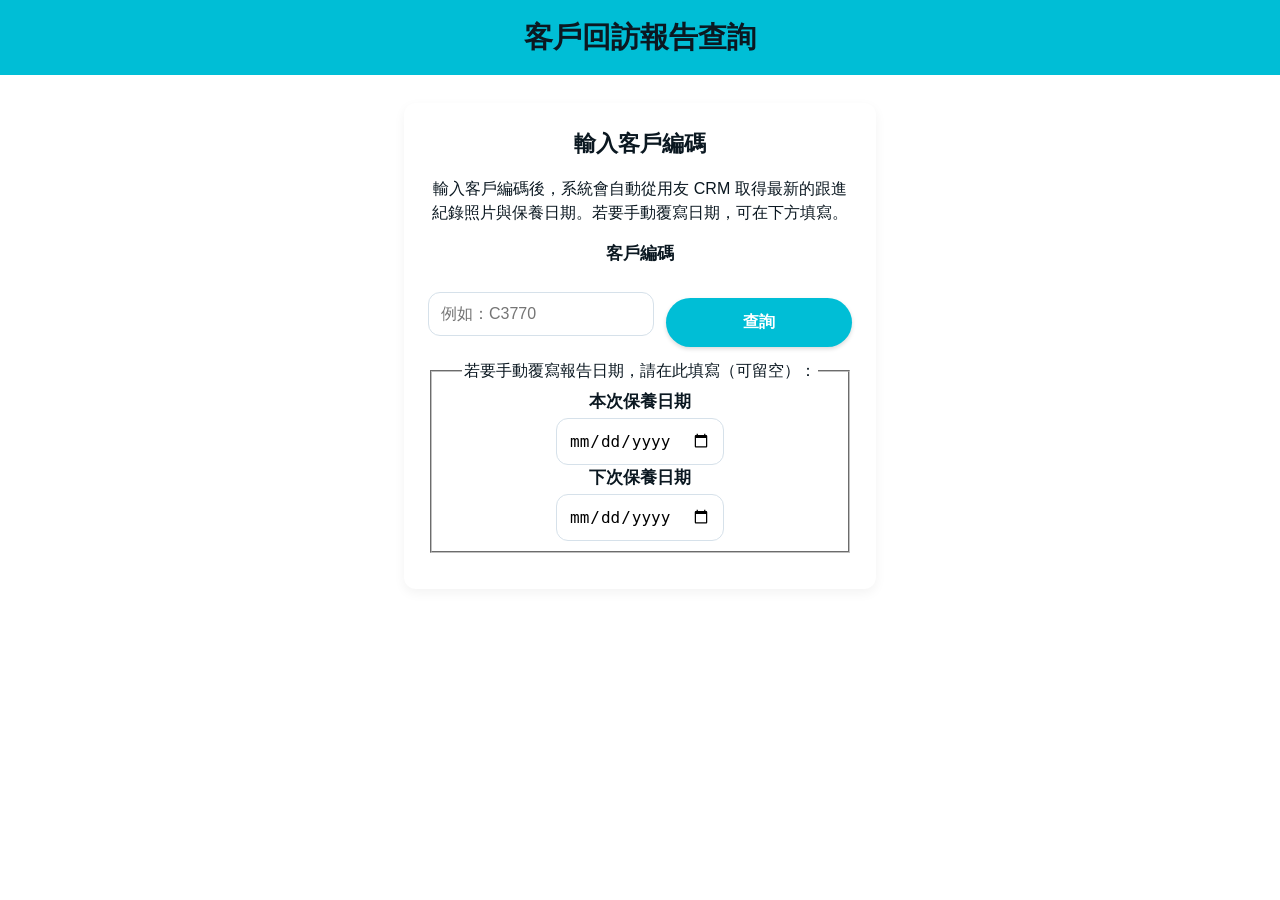
<file: index.html>
<!DOCTYPE html>
<html lang="zh-Hant">
<head>
  <meta charset="UTF-8">
  <meta name="viewport" content="width=device-width, initial-scale=1.0">
  <title>客戶回訪報告查詢</title>
  <link rel="stylesheet" href="style.css">
</head>
<body>
  <header class="header">
    <h1>客戶回訪報告查詢</h1>
  </header>
  <main class="container">
    <section class="card">
      <h2 class="section-title">輸入客戶編碼</h2>
      <p>輸入客戶編碼後，系統會自動從用友 CRM 取得最新的跟進紀錄照片與保養日期。若要手動覆寫日期，可在下方填寫。</p>
      <form id="lookupForm" class="form-grid">
        <label class="field-label" for="customerCode">客戶編碼</label>
        <div class="field-inline">
          <input id="customerCode" name="customerCode" class="text-input" placeholder="例如：C3770" required />
          <button type="submit" class="primary-btn">查詢</button>
        </div>
        <fieldset class="manual-dates">
          <legend>若要手動覆寫報告日期，請在此填寫（可留空）：</legend>
          <label class="field-label" for="manualServiceDate">本次保養日期</label>
          <input id="manualServiceDate" name="serviceDate" type="date" class="text-input" />
          <label class="field-label" for="manualNextDate">下次保養日期</label>
          <input id="manualNextDate" name="nextServiceDate" type="date" class="text-input" />
        </fieldset>
      </form>
      <div id="lookupStatus" class="status-text"></div>
    </section>

    <section id="resultsSection" class="card" hidden>
      <div class="section-header">
        <h2 class="section-title">最新跟進紀錄</h2>
        <button id="reportBtn" class="primary-btn">生成報告頁</button>
      </div>
      <div id="recordsContainer" class="records"></div>
    </section>
  </main>

  <script>
    const form = document.getElementById('lookupForm');
    const statusEl = document.getElementById('lookupStatus');
    const customerCodeInput = document.getElementById('customerCode');
    const manualServiceInput = document.getElementById('manualServiceDate');
    const manualNextInput = document.getElementById('manualNextDate');
    const resultsSection = document.getElementById('resultsSection');
    const recordsContainer = document.getElementById('recordsContainer');
    const reportBtn = document.getElementById('reportBtn');

    let latestResponse = null;

    form.addEventListener('submit', async (event) => {
      event.preventDefault();
      const code = customerCodeInput.value.trim();
      if (!code) {
        statusEl.textContent = '請輸入客戶編碼。';
        return;
      }

      statusEl.textContent = '查詢中，請稍候…';
      resultsSection.hidden = true;
      recordsContainer.innerHTML = '';

      try {
        const response = await fetch(`/api/customers/${encodeURIComponent(code)}/followups`);
        if (!response.ok) {
          throw new Error(`查詢失敗 (${response.status})`);
        }
        const data = await response.json();
        if (!Array.isArray(data.records) || data.records.length === 0) {
          statusEl.textContent = '查無跟進紀錄。請確認客戶編碼或稍後再試。';
          latestResponse = null;
          return;
        }

        latestResponse = data;
        renderRecords(data.records);
        resultsSection.hidden = false;
        statusEl.textContent = '';
      } catch (error) {
        console.error(error);
        statusEl.textContent = '查詢時發生錯誤，請稍後再試。';
        latestResponse = null;
      }
    });

    reportBtn.addEventListener('click', () => {
      if (!latestResponse) {
        alert('請先查詢客戶資料。');
        return;
      }

      try {
        sessionStorage.setItem('reportData', JSON.stringify(latestResponse));
      } catch (error) {
        console.warn('無法儲存報告資料：', error);
      }

      const code = customerCodeInput.value.trim();
      const params = new URLSearchParams({ customerCode: code });
      if (manualServiceInput && manualServiceInput.value) {
        params.set('serviceDate', manualServiceInput.value);
      }
      if (manualNextInput && manualNextInput.value) {
        params.set('nextServiceDate', manualNextInput.value);
      }

      window.location.href = `report.html?${params.toString()}`;
    });

    function renderRecords(records) {
      recordsContainer.innerHTML = '';
      records.forEach((record, index) => {
        const card = document.createElement('article');
        card.className = 'record-card';

        const header = document.createElement('div');
        header.className = 'record-header';
        header.innerHTML = `
          <div>
            <div class="record-title">跟進紀錄 #${index + 1}</div>
            <div class="record-dates">
              <span>本次保養：${formatDate(record.serviceDate)}</span>
              <span>下次保養：${formatDate(record.nextServiceDate)}</span>
            </div>
          </div>
        `;
        card.appendChild(header);

        const gallery = document.createElement('div');
        gallery.className = 'record-gallery';
        const photos = Array.isArray(record.photos) && record.photos.length > 0
          ? record.photos
          : Array.isArray(record.files) ? record.files : [];

        if (photos.length > 0) {
          photos.forEach((file) => {
            const img = document.createElement('img');
            img.alt = file.fileName || '附件圖片';
            img.loading = 'lazy';
            img.src = file.fileUrl || '';
            if (!file.fileUrl) {
              img.classList.add('placeholder');
              img.alt = `${file.fileName || '附件'}（暫無預覽連結）`;
            }
            gallery.appendChild(img);
          });
        } else {
          const empty = document.createElement('p');
          empty.className = 'empty-text';
          empty.textContent = '此紀錄沒有附件。';
          gallery.appendChild(empty);
        }

        card.appendChild(gallery);
        recordsContainer.appendChild(card);
      });
    }

    function formatDate(value) {
      if (!value) return '—';
      try {
        const date = new Date(value);
        if (Number.isNaN(date.getTime())) {
          return value;
        }
        return date.toISOString().slice(0, 10);
      } catch (error) {
        return value;
      }
    }
  </script>
</body>
</html>
</file>
<file: style.css>
/*
 * Global styles for the Pure Energy customer report application.
 * Defines a soft brand colour palette and common components such as cards and buttons.
 */

/* CSS variables for easy theming */
:root {
  --brand: #00BED6;       /* Pure Energy brand blue */
  --bg: #F5FAFC;          /* light page background */
  --card: #FFFFFF;        /* card background */
  --text: #0B1821;        /* primary text colour */
  --muted: #637A91;       /* soft grey body copy */
  --radius: 12px;         /* border radius for cards/buttons */
  --shadow: 0 4px 12px rgba(0, 0, 0, 0.05); /* subtle shadow */
}

* {
  box-sizing: border-box;
}

body {
  margin: 0;
  font-family: 'Noto Sans TC', sans-serif;
  background: var(--bg);
  color: var(--text);
}

/* Header containing the brand banner */
/* Header containing the brand banner */
.header {
  /* Header spans full width but centers its contents so that the banner never exceeds
     the same maximum width as the rest of the page.  We keep the background the
     same colour as the page to avoid contrasting edges. */
  width: 100%;
  background: var(--bg);
  color: var(--text);
  padding: 16px;
  display: flex;
  justify-content: center;
}

.header h1 {
  margin: 0;
  font-size: 1.8rem;
  font-weight: 700;
}

.header .banner {
  display: block;
  /* Restrict banner width to be no wider than the page content and centre it horizontally. */
  width: 100%;
  max-width: 900px;
  height: auto; /* 自動高度以適配圖片 */
  /* 移除最大高度限制，讓圖片完整顯示 */
  object-fit: contain; /* 保持比例並完整顯示圖片 */
  object-position: center; /* 圖片居中顯示 */
  margin: 0 auto;
}

/* Main container for page content */
.container {
  max-width: 900px;
  margin: 0 auto;
  padding: 24px;
}

.card {
  background: var(--card);
  border-radius: var(--radius);
  box-shadow: var(--shadow);
  padding: 24px;
  margin-bottom: 24px;
}

.section-title {
  margin: 0 0 12px;
  font-size: 1.2rem;
  font-weight: 600;
}

.form-grid {
  display: flex;
  flex-direction: column;
  gap: 12px;
}

.manual-form {
  display: grid;
  gap: 20px;
}

.textarea-input {
  min-height: 180px;
  resize: vertical;
  font-size: 1.05rem;
  line-height: 1.6;
  border-radius: 14px;
}

.full-width {
  width: 100%;
  justify-content: center;
}

.field-label {
  font-weight: 600;
  color: var(--muted);
  margin-bottom: 4px;
}

.field-inline {
  display: flex;
  gap: 12px;
  align-items: center;
}

.text-input {
  flex: 1;
  padding: 12px;
  border: 1px solid #d6e1ea;
  border-radius: var(--radius);
  font-size: 1rem;
}

.primary-btn {
  background: var(--brand);
  color: #fff;
  border: none;
  border-radius: var(--radius);
  padding: 12px 20px;
  font-size: 1rem;
  font-weight: 600;
  cursor: pointer;
  transition: transform 0.15s ease, box-shadow 0.15s ease;
}

.primary-btn:hover {
  transform: translateY(-1px);
  box-shadow: 0 6px 14px rgba(0, 190, 214, 0.25);
}

.status-text {
  margin-top: 12px;
  color: var(--muted);
}

.section-header {
  display: flex;
  align-items: center;
  justify-content: space-between;
  gap: 12px;
  margin-bottom: 12px;
}

.records {
  display: flex;
  flex-direction: column;
  gap: 16px;
}

.record-card {
  border: 1px solid #e4edf4;
  border-radius: var(--radius);
  padding: 16px;
}

.record-header {
  display: flex;
  justify-content: space-between;
  align-items: baseline;
  margin-bottom: 12px;
}

.record-title {
  font-weight: 600;
}

.record-dates {
  display: flex;
  flex-wrap: wrap;
  gap: 12px;
  color: var(--muted);
  font-size: 0.95rem;
}

.record-gallery {
  display: grid;
  grid-template-columns: repeat(auto-fill, minmax(140px, 1fr));
  gap: 12px;
}

.record-gallery img {
  width: 100%;
  border-radius: var(--radius);
  box-shadow: var(--shadow);
  object-fit: cover;
  aspect-ratio: 1 / 1;
}

.record-text p {
  margin: 4px 0;
  color: var(--text);
}

.record-gallery img.placeholder {
  background: #f0f4f7;
  object-fit: contain;
}

.empty-text {
  margin: 0;
  color: var(--muted);
}

@media (max-width: 640px) {
  .field-inline {
    flex-direction: column;
    align-items: stretch;
  }

  .primary-btn {
    width: 100%;
  }
}

body.report-page .header {
  padding: 0;
}

/* Intro section (問候語與按鈕) */
.intro-section {
  background: var(--card);
  border-radius: var(--radius);
  box-shadow: var(--shadow);
  padding: 20px;
  margin-bottom: 24px;
}

/* Generic section button (保養紀錄、提提你) */
.section-btn {
  display: block;
  width: 100%;
  background: var(--brand);
  color: #ffffff;
  border: none;
  border-radius: var(--radius);
  padding: 14px 0;
  font-size: 1rem;
  font-weight: 600;
  text-align: center;
  margin-top: 16px;
  cursor: default;
}

/* Next date text styling */
.next-date {
  font-size: 0.9rem;
  margin-bottom: 16px;
  color: var(--text);
}

/* Maintenance scroll container: horizontal scroll with snap */
.maintenance-scroll {
  display: flex;
  gap: 16px;
  overflow-x: auto;
  scroll-snap-type: x mandatory;
  -webkit-overflow-scrolling: touch;
  margin-bottom: 16px;
}

/* Each image slide inside maintenance scroll */
.maintenance-scroll .slide {
  flex: 0 0 80%;
  scroll-snap-align: center;
}
.maintenance-scroll .slide img {
  width: 100%;
  border-radius: var(--radius);
  box-shadow: var(--shadow);
  object-fit: cover;
  aspect-ratio: 4 / 5;
}

/* Video stack: display videos vertically */
.video-stack {
  display: flex;
  flex-direction: column;
  gap: 16px;
  margin-top: 16px;
}

/* Video player styling */
.video-stack video {
  width: 100%;
  height: auto;
  border-radius: var(--radius);
  background: #f5f5f5;
}

/* Play overlay on videos: reuse previous styling but enlarge for clarity */
.play-overlay {
  position: absolute;
  top: 0;
  left: 0;
  right: 0;
  bottom: 0;
  display: flex;
  justify-content: center;
  align-items: center;
  background: none;
  border: none;
  cursor: pointer;
  transition: opacity 0.2s ease;
  z-index: 2;
}
.play-overlay::before {
  content: "";
  width: 68px;
  height: 68px;
  border-radius: 50%;
  background: rgba(240, 242, 245, 0.92);
  box-shadow: 0 6px 18px rgba(9, 30, 66, 0.18);
  display: block;
}
.play-overlay::after {
  content: "";
  position: absolute;
  width: 0;
  height: 0;
  top: 50%;
  left: 50%;
  transform: translate(-30%, -50%);
  border-style: solid;
  border-width: 14px 0 14px 22px;
  border-color: transparent transparent transparent rgba(55, 65, 81, 0.8);
}
.video-wrap {
  position: relative;
  width: 100%;
}

/* Services section styling */
.services-section {
  margin-top: 24px;
}
.services-section img {
  width: 100%;
  border-radius: var(--radius);
  box-shadow: var(--shadow);
  display: block;
}

/* Referral section styling */
.referral-section {
  margin-top: 24px;
  text-align: center;
}
.referral-image-container {
  position: relative;
  border-radius: var(--radius);
  overflow: hidden;
}
.referral-image-container img {
  width: 100%;
  display: block;
  border-radius: var(--radius);
}
.referral-overlay {
  position: absolute;
  top: 0;
  left: 0;
  right: 0;
  bottom: 0;
  display: flex;
  justify-content: flex-start;
  align-items: flex-start;
  padding: 16px;
  pointer-events: none;
}
.referral-title {
  color: #ffffff;
  font-size: 1.4rem;
  font-weight: 700;
  line-height: 1.3;
  text-shadow: 0 2px 4px rgba(0, 0, 0, 0.3);
}
.share-btn {
  display: block;
  width: 100%;
  background: var(--brand);
  color: #ffffff;
  border: none;
  border-radius: var(--radius);
  padding: 14px 0;
  font-size: 1rem;
  font-weight: 600;
  margin-top: 12px;
  cursor: default;
}

/* Section titles */
.section-title {
  font-size: 1.4rem;
  font-weight: 700;
  margin-top: 0;
  margin-bottom: 12px;
  color: var(--text);
}

/* Grid for displaying multiple images */
.report-images {
  display: flex;
  flex-wrap: wrap;
  gap: 12px;
}

.report-images img {
  flex: 1 1 calc(33.333% - 12px);
  max-width: calc(33.333% - 12px);
  border-radius: var(--radius);
  object-fit: cover;
  box-shadow: var(--shadow);
  /* 保持圖片正方形比例，類似微信排版 */
  aspect-ratio: 1 / 1;
}

/* Video grid: display fixed videos in a grid layout */
.video-grid {
  display: grid;
  grid-template-columns: repeat(auto-fill, minmax(220px, 1fr));
  gap: 12px;
}
.video-grid video {
  width: 100%;
  border-radius: var(--radius);
  box-shadow: var(--shadow);
  background: #000;

  /* 提高影片 z-index 以便覆蓋層可以在其之上使用較高的 z-index */
  position: relative;
  z-index: 1;
}

/* 包裹影片的容器，用於放置自定義播放按鈕 */
.video-wrap {
  position: relative;
  width: 100%;
}
/* 自定義播放按鈕覆蓋在影片上方 */
.play-overlay {
  position: absolute;
  top: 0;
  left: 0;
  right: 0;
  bottom: 0;
  display: flex;
  justify-content: center;
  align-items: center;
  background: none;
  border: none;
  cursor: pointer;
  transition: opacity 0.2s ease;

  /* 確保播放覆蓋層在影片之上 */
  z-index: 2;
}
.play-overlay::before {
  content: "";
  width: 68px;
  height: 68px;
  border-radius: 50%;
  background: rgba(240, 242, 245, 0.92);
  box-shadow: 0 6px 18px rgba(9, 30, 66, 0.18);
  display: block;
}
.play-overlay::after {
  content: "";
  position: absolute;
  width: 0;
  height: 0;
  top: 50%;
  left: 50%;
  transform: translate(-30%, -50%);
  border-style: solid;
  border-width: 14px 0 14px 22px;
  border-color: transparent transparent transparent rgba(55, 65, 81, 0.8);
}
/* 播放中隱藏覆蓋按鈕 */
.video-wrap.video-playing .play-overlay {
  display: none;
}

/* Poster and wrapper styling */
.poster-wrap {
  margin-top: 12px;
}
.poster {
  width: 100%;
  border-radius: var(--radius);
  box-shadow: var(--shadow);
  display: block;
}

/* 強調標題顏色，用於保養紀錄和提提你區塊 */
.highlight-title {
  color: var(--brand);
}

/* ==========================
   新版回訪頁面樣式
   ==========================
   以下樣式覆蓋舊版設計，按 MAQUA XD 模板重新排版。
*/

/* 全局設置：白底主背景與行動裝置友善寬度 */
body {
  background: #FFFFFF;
  color: var(--text);
  font-family: 'Noto Sans TC', sans-serif;
  line-height: 1.5;
}

/* 重新定義頂部橫幅，使用全寬圖片 */
header.header {
  background: var(--brand);
  text-align: center;
  overflow: hidden;
}
header.header .banner {
  width: 100%;
  height: auto;
  display: block;
  object-fit: contain;
  margin: 0;
}

/* 主內容容器：限制最大寬度為 480px，適合手機瀏覽 */
.container {
  max-width: 520px;
  margin: 0 auto;
  padding: 24px 24px 40px;
}

/* 問候卡片：圓角白底陰影，與橫幅微距離 */
.intro-card {
  background: #FFFFFF;
  border-radius: 16px;
  box-shadow: 0 2px 8px rgba(0, 0, 0, 0.05);
  padding: 24px;
  margin-top: -40px;
  margin-bottom: 28px;
  position: relative;
  z-index: 1;
}

/* 通用按鈕（保養紀錄、提提你、分享好友） */
.btn {
  display: block;
  width: 100%;
  background: var(--brand);
  color: #FFFFFF;
  border: none;
  border-radius: 40px;
  padding: 12px 0;
  font-size: 1rem;
  font-weight: 600;
  text-align: center;
  margin: 24px 0;
  cursor: default;
}

/* 水平滾動圖片容器：支持手指拖曳，scroll-snap 對齊 */
.slides-wrapper {
  display: flex;
  gap: 18px;
  overflow-x: auto;
  scroll-snap-type: x mandatory;
  -webkit-overflow-scrolling: touch;
  margin: 24px 0 28px;
}
.slides-wrapper .slide {
  flex: 0 0 80%;
  scroll-snap-align: center;
  border-radius: 16px;
  overflow: hidden;
  box-shadow: 0 2px 8px rgba(0, 0, 0, 0.05);
  background: #F7F7F7;
}
.slides-wrapper .slide img {
  width: 100%;
  height: auto;
  display: block;
  object-fit: cover;
}

/* 下一次保養日期與問卷訊息 */
.next-date-text {
  font-size: 0.9rem;
  /* 使用中性色調的深灰色，使文本不會過於突出 */
  color: var(--muted);
  margin: 16px 0 28px;
}
.survey-msg {
  font-size: 0.85rem;
  color: var(--muted);
  line-height: 1.4;
  margin-bottom: 24px;
}

/* 影片區域：垂直堆疊影片 */
.videos-section {
  display: flex;
  flex-direction: column;
  gap: 24px;
  margin: 32px 0;
}
.videos-section .video-item {
  position: relative;
  border-radius: 16px;
  overflow: hidden;
  background: #F5F5F5;
  box-shadow: 0 4px 14px rgba(0, 0, 0, 0.06);
}
.videos-section .video-item video {
  width: 100%;
  height: auto;
  display: block;
  border-radius: 16px;
}
.videos-section .play-overlay {
  position: absolute;
  top: 0;
  left: 0;
  right: 0;
  bottom: 0;
  display: flex;
  justify-content: center;
  align-items: center;
  background: none;
  border: none;
  cursor: pointer;
  z-index: 2;
}
.videos-section .play-overlay::before {
  content: "";
  width: 68px;
  height: 68px;
  border-radius: 50%;
  background: rgba(240, 242, 245, 0.92);
  box-shadow: 0 6px 18px rgba(9, 30, 66, 0.18);
  display: block;
}
.videos-section .play-overlay::after {
  content: "";
  position: absolute;
  width: 0;
  height: 0;
  top: 50%;
  left: 50%;
  transform: translate(-30%, -50%);
  border-style: solid;
  border-width: 14px 0 14px 22px;
  border-color: transparent transparent transparent rgba(55, 65, 81, 0.8);
}

/* 影片標題覆蓋：顯示在影片預覽底部的文字，用於簡要描述影片內容 */
.videos-section .caption {
  position: absolute;
  left: 0;
  right: 0;
  bottom: 0;
  padding: 12px 16px;
  font-size: 0.95rem;
  font-weight: 600;
  color: #FFFFFF;
  text-align: center;
  background: linear-gradient(180deg, rgba(0, 0, 0, 0) 0%, rgba(0, 0, 0, 0.65) 100%);
  z-index: 3;
  pointer-events: none;
}

/* 服務區塊 */
.services-wrapper {
  margin-top: 40px;
  text-align: center;
}
.services-title {
  display: inline-block;
  background: var(--brand);
  color: #FFFFFF;
  border-radius: 40px;
  padding: 8px 20px;
  font-weight: 600;
  margin-bottom: 16px;
  font-size: 1rem;
}
.services-wrapper img {
  width: 100%;
  border-radius: 16px;
  box-shadow: 0 2px 8px rgba(0,0,0,0.05);
  display: block;
}

/* 推薦朋友區塊 */
.referral-wrapper {
  margin-top: 40px;
  text-align: center;
}
.referral-img-box {
  position: relative;
  border-radius: 16px;
  overflow: hidden;
  box-shadow: 0 2px 8px rgba(0,0,0,0.05);
}
.referral-img-box img {
  width: 100%;
  height: auto;
  display: block;
}
.referral-img-box .referral-text {
  position: absolute;
  top: 16px;
  left: 16px;
  color: #FFFFFF;
  font-weight: 700;
  font-size: 1.4rem;
  line-height: 1.3;
  text-shadow: 0 2px 4px rgba(0,0,0,0.3);
}
.share-btn {
  display: block;
  width: 100%;
  background: var(--brand);
  color: #FFFFFF;
  border: none;
  border-radius: 40px;
  padding: 12px 0;
  font-size: 1rem;
  font-weight: 600;
  margin-top: 12px;
  cursor: default;
}

/* 放大圖片/影片遮罩 */
#imageOverlay, #videoOverlay {
  position: fixed;
  top: 0;
  left: 0;
  right: 0;
  bottom: 0;
  background: rgba(0, 0, 0, 0.8);
  display: none;
  justify-content: center;
  align-items: center;
  z-index: 999;
}
#imageOverlay img, #videoOverlay video {
  max-width: 90%;
  max-height: 90%;
  border-radius: 16px;
}

/* 錨點顏色使用品牌色 */
a {
  color: var(--brand);
  text-decoration: none;
}

/* 下一次保養區塊中的日期採用品牌色突出顯示 */
.next-date-text strong {
  color: var(--brand);
}

/* -------------------------------------------------------------------------
   Override ghost styling on maintenance slides
   ------------------------------------------------------------------------- */
/*
  為了避免舊版輪播的半透明縮放效果影響清晰度，
  為 maintenance slides 指定完全不透明且不縮放。
*/
.slides-wrapper .slide {
  opacity: 1;
  transform: scale(1);
}

/* 問候語中粗體文字採品牌色 */
.greeting-text strong {
  color: var(--brand);
}

/* 調整影片卡片比例為直式 3:5（寬:高） */
.videos-section .video-item {
  /* 使用較為寬屏的比例，以減少預覽高度（影片預覽不佔過大空間） */
  aspect-ratio: 16 / 9;
  /* 另外限制最大高度，避免影片預覽佔用過大空間 */
  max-height: 240px;
}

/* 圖片輪播區塊 */
.carousel {
  position: relative;
  width: 100%;
  /* Remove extra horizontal padding; overflow hidden to hide scrollbars */
  overflow: hidden;
  padding: 0;
}
.slides-container {
  display: flex;
  gap: 12px;
  overflow-x: auto;
  scroll-snap-type: x mandatory;
  -webkit-overflow-scrolling: touch;
  scroll-behavior: smooth;
}
.slide {
  /* Each slide takes up 86% of the carousel width, leaving room for previews */
  flex: 0 0 86%;
  position: relative;
  opacity: 0.55;
  transform: scale(0.97);
  transition: opacity 0.25s ease, transform 0.25s ease;
  scroll-snap-align: center;
}
.slide img {
  width: 100%;
  border-radius: var(--radius);
  box-shadow: var(--shadow);
  object-fit: cover;
  /* Default image ratio for slides */
  aspect-ratio: 3 / 4;
}

/* Active slide is fully opaque and slightly larger */
.slide.active {
  opacity: 1;
  transform: scale(1);
}
.carousel-controls {
  text-align: center;
  margin-top: 12px;
}
.carousel-btn {
  background: var(--brand);
  color: #ffffff;
  border: none;
  border-radius: var(--radius);
  padding: 8px 12px;
  /* Bigger arrows for better mobile usability */
  font-size: 2rem;
  cursor: pointer;
  margin: 0 4px;
}
.carousel-btn:disabled {
  opacity: 0.5;
  cursor: default;
}

/* 提示區塊的圖片樣式 */
.tip-image {
  display: block;
  width: 100%;
  margin-top: 12px;
  border-radius: var(--radius);
  box-shadow: var(--shadow);
}

/* 公司介紹圖片區塊樣式 */
.company-intro-img {
  width: 100%;
  display: block;
  border-radius: var(--radius);
  box-shadow: var(--shadow);
}

/* 在較小的螢幕上改為兩欄顯示圖片 */
@media (max-width: 600px) {
  .report-images img {
    flex: 1 1 calc(50% - 12px);
    max-width: calc(50% - 12px);
  }

  /* 在小螢幕上縮小容器內邊距，避免內容看起來偏左 */
  .container {
    padding: 16px;
  }

  /* 調整輪播在小螢幕的間距，但保留左右半露圖片效果 */
  .slides-container {
    gap: 8px;
  }
  /* 調整幻燈片內圖片比例，使其在手機上更合適 */
  .slide img {
    aspect-ratio: 4 / 5;
  }
}

/* 手機版響應式設計 - 優化整體頁面為手機查看大小 */
@media (max-width: 768px) {
  /* 主標題調整 */
  .main-title {
    font-size: 2rem;
    margin-bottom: 16px;
  }
  
  /* 副標題調整 */
  .subtitle {
    font-size: 1rem;
    margin-bottom: 24px;
  }
  
  /* 描述文字調整 */
  .description {
    font-size: 0.9rem;
    margin-bottom: 12px;
  }
  
  /* 服務按鈕調整 */
  .service-btn {
    padding: 10px 24px;
    font-size: 0.9rem;
    margin: 24px 0 8px 0;
  }
  
  /* 服務日期調整 */
  .service-date {
    font-size: 0.9rem;
  }
  
  /* 影片區域調整 */
  .videos-section {
    gap: 20px;
  }
  
  .video-thumbnails {
    gap: 16px;
  }
  
  .video-item {
    max-height: 200px;
  }
  
  .video-title {
    font-size: 0.85rem;
    padding: 8px 12px;
  }
  
  /* 服務區塊調整 */
  .services-wrapper {
    margin-top: 32px;
  }
  
  .services-title {
    font-size: 0.9rem;
    padding: 6px 16px;
    margin-bottom: 12px;
  }
  
  /* 推薦朋友區塊調整 */
  .referral-wrapper {
    margin-top: 32px;
  }
  
  .referral-img-box .referral-text {
    font-size: 1.2rem;
    top: 12px;
    left: 12px;
  }
  
  .share-btn {
    padding: 10px 0;
    font-size: 0.9rem;
    margin-top: 10px;
  }
  
  /* 報告頁面手機版調整 */
  body.report-page main.container {
    max-width: 100%;
    padding: 20px 16px 40px;
    gap: 24px;
  }
  
  body.report-page .intro-card {
    margin-top: -24px;
    padding: 20px 16px;
  }
  
  body.report-page .greeting-emoji {
    font-size: 1.5rem;
  }
  
  body.report-page .greeting-lines p,
  body.report-page .greeting-note {
    font-size: 0.9rem;
  }
  
  body.report-page .status-board {
    padding: 14px 16px;
  }
  
  body.report-page .status-row {
    font-size: 0.9rem;
  }
  
  /* 輪播圖片調整 */
  .slides-wrapper .slide {
    flex: 0 0 85%;
  }
  
  .slides-wrapper .slide img {
    aspect-ratio: 3 / 4;
  }
  
  /* 按鈕調整 */
  .btn, .primary-btn {
    padding: 12px 0;
    font-size: 0.95rem;
  }
  
  /* 日期高亮框調整 */
  .date-highlight {
    padding: 0.2rem 0.6rem;
    font-size: 0.9rem;
  }
}

/* Upload section layout on the index page */
.upload-section {
  background: var(--card);
  border-radius: var(--radius);
  box-shadow: var(--shadow);
  padding: 28px;
  display: flex;
  flex-direction: column;
  gap: 18px;
}

.upload-section p {
  margin: 0;
  color: var(--muted);
  font-size: 0.98rem;
  line-height: 1.6;
}

.date-stack {
  display: flex;
  flex-direction: column;
  gap: 8px;
}

.field-label {
  display: block;
  font-weight: 600;
  font-size: 1.05rem;
  color: var(--text);
}

/* Preview area on the upload page */
.preview {
  display: flex;
  flex-wrap: wrap;
  gap: 12px;
  margin: 0;
}

.preview img {
  max-width: 150px;
  border-radius: var(--radius);
  box-shadow: var(--shadow);
}

/* File input styling */
/* 檔案選擇輸入框：增大尺寸並統一邊框樣式 */
/* 檔案輸入本身不顯示，我們使用自訂按鈕觸發 */
.file-input {
  display: none;
}

/* 上傳照片按鈕樣式 */
.upload-btn {
  display: block;
  width: 100%;
  background: var(--brand);
  color: #FFFFFF;
  border: none;
  border-radius: calc(var(--radius) + 2px);
  padding: 16px 0;
  font-size: 1.08rem;
  font-weight: 600;
  text-align: center;
  margin: 0;
  cursor: pointer;
  box-shadow: 0 6px 18px rgba(0, 190, 214, 0.18);
}

.upload-btn:hover {
  background: #009CB3;
}

/* General button styling */
button {
  display: inline-block;
  background: var(--brand);
  color: #ffffff;
  border: none;
  padding: 12px 20px;
  border-radius: var(--radius);
  cursor: pointer;
  font-size: 1rem;
  font-weight: 600;
  transition: background 0.2s ease;
}

button:hover {
  background: #009CB3; /* slightly darker brand shade on hover */
}

#generateBtn {
  width: 100%;
  padding: 16px 0;
  font-size: 1.05rem;
  box-shadow: 0 6px 18px rgba(0, 190, 214, 0.18);
}

/* 日期輸入框樣式 */
.date-input {
  display: block;
  width: 100%;
  /* 增大日期輸入框尺寸，讓其更易於操作 */
  padding: 16px 18px;
  border: 1px solid #CCCCCC;
  border-radius: calc(var(--radius) + 2px);
  font-size: 1.12rem;
  margin: 0;
  background: #ffffff;
  box-shadow: inset 0 2px 6px rgba(11, 24, 33, 0.04);
}

/* 影像放大顯示的遮罩層 */
#imageOverlay {
  display: none;            /* 默認隱藏 */
  position: fixed;
  top: 0;
  left: 0;
  width: 100%;
  height: 100%;
  background: rgba(0, 0, 0, 0.8);
  justify-content: center;
  align-items: center;
  z-index: 9999;
}
#imageOverlay img {
  max-width: 90%;
  max-height: 90%;
  border-radius: var(--radius);
  box-shadow: var(--shadow);
}

/* 視頻放大播放遮罩層 */
#videoOverlay {
  display: none;
  position: fixed;
  top: 0;
  left: 0;
  width: 100%;
  height: 100%;
  background: rgba(0, 0, 0, 0.8);
  justify-content: center;
  align-items: center;
  z-index: 10000;
}
#videoOverlay video {
  max-width: 90%;
  max-height: 90%;
  border-radius: var(--radius);
  box-shadow: var(--shadow);
}

/* ------------------------------------------------------------------ */
/* New layout definitions for redesigned report page */

/* Main container limiting width for mobile layout */
.main-container {
  width: 100%;
  max-width: 480px;
  margin: 0 auto;
  padding: 0 16px 40px;
}

/* Banner wrapper and image */
.banner {
  width: 100%;
  overflow: hidden;
}
.banner-image {
  display: block;
  width: 100%;
  object-fit: cover;
  border-bottom-left-radius: var(--radius);
  border-bottom-right-radius: var(--radius);
}

/* Intro card with greeting and button */
.intro-card {
  background: var(--card);
  border-radius: var(--radius);
  box-shadow: var(--shadow);
  padding: 24px 20px;
  margin-top: -40px; /* overlap the banner */
  margin-bottom: 20px;
  position: relative;
  z-index: 1;
}
.greeting-text p {
  margin-top: 0;
  margin-bottom: 8px;
  font-size: 0.95rem;
  line-height: 1.5;
  /* 採用較為柔和的深灰色，使問候文案更貼近模板設計 */
  color: var(--muted);
}

/* Primary button shared by records, tip and share */
.primary-btn {
  display: block;
  width: 100%;
  background: var(--brand);
  color: #ffffff;
  border: none;
  border-radius: 999px;
  padding: 14px 0;
  font-size: 1rem;
  font-weight: 600;
  text-align: center;
  margin-top: 16px;
  box-shadow: 0 2px 4px rgba(0, 0, 0, 0.15);
}

/* Slides wrapper for maintenance photos */
.slides-wrapper {
  display: flex;
  gap: 16px;
  overflow-x: auto;
  scroll-snap-type: x mandatory;
  -webkit-overflow-scrolling: touch;
  padding-bottom: 8px;
  margin-bottom: 8px;
}
.slides-wrapper .slide {
  flex: 0 0 80%;
  background: #F0FAFC;
  border-radius: var(--radius);
  box-shadow: var(--shadow);
  scroll-snap-align: center;
  overflow: hidden;
  display: flex;
  justify-content: center;
  align-items: center;
  padding: 12px;
}
.slides-wrapper .slide img {
  width: 100%;
  height: auto;
  object-fit: cover;
  border-radius: var(--radius);
  aspect-ratio: 4 / 5;
}

/* Next date text styling */
/* 下一次保養日期與問卷訊息：套用一致的深灰色 */
.next-date-text {
  font-size: 0.9rem;
  color: var(--muted);
  margin-bottom: 24px;
}

/* Videos wrapper */
.videos-wrapper {
  display: flex;
  flex-direction: column;
  gap: 20px;
  margin-bottom: 32px;
}
.video-box {
  position: relative;
  background: #F7F7F7;
  border-radius: var(--radius);
  box-shadow: var(--shadow);
  overflow: hidden;
}
.video-box video {
  width: 100%;
  display: block;
  border-radius: var(--radius);
  background: #F7F7F7;
}
.video-box .play-overlay {
  position: absolute;
  top: 0;
  left: 0;
  right: 0;
  bottom: 0;
  display: flex;
  justify-content: center;
  align-items: center;
  background: none;
  border: none;
  cursor: pointer;
}
.video-box .play-overlay::before {
  content: "";
  width: 68px;
  height: 68px;
  border-radius: 50%;
  background: rgba(240, 242, 245, 0.92);
  box-shadow: 0 6px 18px rgba(9, 30, 66, 0.18);
  display: block;
}
.video-box .play-overlay::after {
  content: "";
  position: absolute;
  width: 0;
  height: 0;
  top: 50%;
  left: 50%;
  transform: translate(-30%, -50%);
  border-style: solid;
  border-width: 14px 0 14px 22px;
  border-color: transparent transparent transparent rgba(55, 65, 81, 0.8);
}

/* Services wrapper and pill title */
/* 調整服務區塊樣式：簡化為置中，避免重複背景與標題 */
.services-wrapper {
  margin-top: 32px;
  text-align: center;
}
/* 不再使用獨立的 services-title 與 services-img 定義，留空以避免覆蓋 */
.services-title {
}
.services-img {
}

/* Referral wrapper */
.referral-wrapper {
  background: var(--card);
  border-radius: var(--radius);
  box-shadow: var(--shadow);
  margin-top: 40px;
  padding: 16px;
  text-align: center;
}
.referral-image-box {
  border-radius: var(--radius);
  overflow: hidden;
}
.referral-img {
  width: 100%;
  display: block;
  border-radius: var(--radius);
}
.referral-wrapper .share-btn {
  margin-top: 16px;
}

/* ------------------------------------------------------------------ */
/* Final layout refinements for centred typography and spacing       */
/* ------------------------------------------------------------------ */
main.container {
  text-align: center;
  padding: 28px 24px 48px;
}

main.container > * + * {
  margin-top: 24px;
}

.intro-card {
  padding: 28px 24px;
  text-align: center;
  margin-top: -32px;
  box-shadow: 0 6px 16px rgba(11, 24, 33, 0.08);
}

.intro-card .greeting-text p {
  margin-bottom: 12px;
}

.intro-card .btn {
  margin-top: 20px;
}

#slidesContainer {
  margin: 0 auto;
}

#slidesContainer p {
  margin: 0;
}

.slides-wrapper {
  margin: 24px 0 28px;
  padding: 0;
}

.next-date-text {
  margin: 16px 0 28px;
}

.btn {
  margin: 24px 0;
}

.videos-section {
  margin: 32px 0;
  gap: 24px;
}

.videos-section .video-item {
  box-shadow: 0 4px 14px rgba(0, 0, 0, 0.06);
}

.videos-section .play-overlay {
  position: absolute;
  top: 16px;
  right: 16px;
  width: 56px;
  height: 56px;
  padding: 0;
  border: none;
  border-radius: 50%;
  background: rgba(255, 255, 255, 0.92);
  box-shadow: 0 6px 18px rgba(9, 30, 66, 0.18);
  display: flex;
  align-items: center;
  justify-content: center;
  cursor: pointer;
  transition: transform 0.2s ease, box-shadow 0.2s ease;
  z-index: 4;
}

.videos-section .play-overlay::before {
  content: "";
  width: 0;
  height: 0;
  border-style: solid;
  border-width: 12px 0 12px 18px;
  border-color: transparent transparent transparent rgba(55, 65, 81, 0.85);
  transform: translateX(2px);
}

.videos-section .play-overlay::after {
  content: none;
}

.videos-section .play-overlay:focus-visible {
  outline: 2px solid rgba(0, 190, 214, 0.6);
  outline-offset: 2px;
}

.videos-section .play-overlay:hover {
  transform: scale(1.05);
  box-shadow: 0 10px 22px rgba(9, 30, 66, 0.2);
}

.services-wrapper,
.referral-wrapper {
  margin-left: auto;
  margin-right: auto;
}

.referral-wrapper {
  padding: 0;
}

.referral-wrapper .share-btn {
  margin-top: 24px;
}

/* 報告頁面最終排版調整：加大間距與容器寬度 */
body.report-page {
  background: #f7fbfd;
  color: var(--muted);
}

body.report-page main.container {
  max-width: 640px;
  padding: 36px 36px 64px;
  display: flex;
  flex-direction: column;
  gap: 36px;
  text-align: left;
}

body.report-page main.container > * + * {
  margin-top: 0;
}

body.report-page .intro-card {
  margin-top: -44px;
  margin-bottom: 0;
  padding: 32px 28px;
  box-shadow: 0 8px 24px rgba(11, 24, 33, 0.08);
  display: flex;
  flex-direction: column;
  gap: 24px;
  text-align: left;
  color: var(--muted);
}

body.report-page .greeting-text {
  display: flex;
  flex-direction: column;
  gap: 16px;
}

body.report-page .greeting-block {
  display: flex;
  align-items: flex-start;
  gap: 12px;
}

body.report-page .greeting-emoji {
  font-size: 1.75rem;
  line-height: 1;
  color: var(--brand);
}

body.report-page .greeting-lines {
  display: flex;
  flex-direction: column;
  gap: 6px;
}

body.report-page .greeting-lines p {
  margin: 0;
  font-size: 0.95rem;
  line-height: 1.6;
  color: inherit;
}

body.report-page .greeting-note {
  margin: 0;
  font-size: 0.95rem;
  line-height: 1.6;
  color: inherit;
}

body.report-page .greeting-note span {
  color: var(--brand);
  font-weight: 600;
}

body.report-page .greeting-lines p:first-child {
  font-weight: 600;
}

body.report-page .greeting-subline {
  margin: 0;
  font-size: 0.95rem;
  line-height: 1.6;
  color: inherit;
  font-weight: 500;
}

body.report-page .status-board {
  background: #F1F6FA;
  border-radius: 16px;
  border: 1px solid rgba(0, 190, 214, 0.15);
  padding: 18px 20px;
  display: flex;
  flex-direction: column;
  gap: 12px;
}

body.report-page .status-row {
  display: flex;
  flex-wrap: wrap;
  justify-content: space-between;
  align-items: center;
  gap: 8px;
  font-size: 0.95rem;
}

body.report-page .status-row + .status-row {
  border-top: 1px solid rgba(11, 24, 33, 0.08);
  padding-top: 10px;
}

body.report-page .status-label {
  font-weight: 600;
  color: var(--muted);
}

body.report-page .status-value {
  color: var(--brand);
  font-weight: 600;
  text-decoration: none;
  word-break: break-word;
}

body.report-page .status-link:hover,
body.report-page .status-link:focus {
  text-decoration: underline;
}

body.report-page .intro-card .btn {
  margin: 0;
}

body.report-page .slides-wrapper,
body.report-page .next-date-text,
body.report-page .videos-section,
body.report-page .services-wrapper,
body.report-page .referral-wrapper {
  margin: 0;
}

body.report-page .videos-section {
  gap: 28px;
}

body.report-page .next-date-text {
  text-align: center;
}

body.report-page .btn.tip-btn {
  margin: 0;
}

body.report-page .services-wrapper,
body.report-page .referral-wrapper {
  width: 100%;
}

body.report-page .referral-wrapper .share-btn {
  margin: 0;
}

/* 完整設計圖樣式 */
.uploaded-design-image {
  margin: 20px 0;
  text-align: center;
}

.uploaded-design-image img {
  width: 100%;
  height: auto;
  display: block;
  border-radius: 8px;
  box-shadow: 0 2px 8px rgba(0, 0, 0, 0.1);
}

/* 手機版適配 */
@media (max-width: 768px) {
  .uploaded-design-image {
    margin: 15px 0;
  }
  
  .uploaded-design-image img {
    border-radius: 6px;
  }
}

/* 提提你按鈕樣式 */
.reminder-section {
  text-align: center;
  margin: 40px 0 30px 0;
  padding: 20px 0;
}

.reminder-btn {
  background: #00BED6;
  color: white;
  border: none;
  border-radius: 25px;
  padding: 12px 30px;
  font-size: 18px;
  font-weight: 600;
  cursor: pointer;
  transition: all 0.3s ease;
  box-shadow: 0 4px 12px rgba(0, 190, 214, 0.3);
  min-width: 120px;
}

.reminder-btn:hover {
  background: #00A5C0;
  transform: translateY(-2px);
  box-shadow: 0 6px 16px rgba(0, 190, 214, 0.4);
}

/* 視頻縮略圖樣式 */
.video-thumbnails {
  display: flex;
  gap: 30px;
  margin: 40px 0 30px 0;
  justify-content: center;
  flex-wrap: wrap;
  padding: 20px 0;
}

.video-item {
  width: 300px;
  cursor: pointer;
  transition: transform 0.3s ease;
}

.video-item:hover {
  transform: scale(1.05);
}

.video-thumbnail {
  position: relative;
  width: 100%;
  height: 200px;
  border-radius: 12px;
  overflow: hidden;
  display: flex;
  align-items: center;
  justify-content: center;
  box-shadow: 0 8px 24px rgba(0, 0, 0, 0.15);
  background: var(--brand);
  background-size: cover;
  background-position: center;
  background-repeat: no-repeat;
}

.video-poster {
  position: absolute;
  top: 0;
  left: 0;
  width: 100%;
  height: 100%;
  object-fit: cover;
  object-position: center;
}

.play-overlay {
  position: absolute;
  top: 0;
  left: 0;
  right: 0;
  bottom: 0;
  background: rgba(0, 0, 0, 0.4);
  display: flex;
  align-items: center;
  justify-content: center;
  transition: background 0.3s ease;
}

.video-item:hover .play-overlay {
  background: rgba(0, 0, 0, 0.6);
}

.play-button {
  width: 60px;
  height: 60px;
  background: rgba(255, 255, 255, 0.9);
  border-radius: 50%;
  display: flex;
  align-items: center;
  justify-content: center;
  font-size: 24px;
  color: #333;
  transition: all 0.3s ease;
}

.video-item:hover .play-button {
  background: white;
  transform: scale(1.1);
}

.video-title {
  position: absolute;
  bottom: 0;
  left: 0;
  right: 0;
  background: linear-gradient(transparent, rgba(0, 0, 0, 0.8));
  color: white;
  padding: 30px 20px 20px;
  font-size: 16px;
  font-weight: 600;
  text-align: center;
  line-height: 1.4;
}

.video-title-large {
  position: absolute;
  top: 50%;
  left: 50%;
  transform: translate(-50%, -50%);
  color: #ffffff;
  font-size: 24px;
  font-weight: 700;
  text-align: center;
  line-height: 1.4;
  width: 90%;
  padding: 20px;
  border-radius: 10px;
}

/* 響應式設計 */
@media (max-width: 768px) {
  .video-thumbnails {
    flex-direction: column;
    align-items: center;
  }
  
  .video-item {
    width: 100%;
    max-width: 350px;
  }
  
  .video-title-large {
    font-size: 18px;
    padding: 15px;
    width: 95%;
  }
  
  .feedback-container {
    margin: 0 10px 20px 10px;
    padding: 14px 16px;
    max-width: 350px;
  }
  
  .feedback-text {
    font-size: 0.95rem;
    margin-bottom: 10px;
    line-height: 1.2;
  }
  
  .feedback-button {
    padding: 12px 18px;
    font-size: 0.85rem;
    width: 100%;
    max-width: 250px;
  }
}

/* 圖片下方文案區域樣式 - 按照圖片設計 */
.maintenance-info {
  margin: 3rem 0;
  padding: 2rem 1rem;
  text-align: center;
}

/* 服務通知框框樣式 - 整句話都有框框和主題顏色 */
.service-notice {
  display: inline-block;
  padding: 0.8rem 1.2rem;
  background-color: var(--brand);
  color: white;
  border-radius: 8px;
  font-weight: 500;
  margin-bottom: 1rem;
  font-size: 1rem;
  line-height: 1.4;
  white-space: normal; /* 允許換行 */
  max-width: 100%; /* 限制最大寬度 */
  word-wrap: break-word; /* 長單詞換行 */
}

/* 手機版適配 */
@media (max-width: 768px) {
  .service-notice {
    display: block; /* 在手機上改為塊級元素 */
    text-align: center;
    padding: 1rem;
    font-size: 0.9rem;
    line-height: 1.5;
    margin: 0 auto 1rem auto;
    max-width: 90%; /* 手機上限制寬度 */
  }
  
  /* 保養日期區域手機版樣式 */
  .service-dates-section {
    padding: 15px 10px;
  }
  
  .date-buttons {
    flex-direction: row;
    gap: 0;
    max-width: 300px;
  }
  
  .date-button {
    padding: 12px 15px;
  }
  
  .date-label {
    font-size: 0.9rem;
  }
  
  .date-value {
    font-size: 0.8rem;
  }
}

/* 日期高亮框框樣式 - 主題顏色 */
.date-highlight {
  display: inline-block;
  padding: 0.3rem 0.8rem;
  background-color: var(--brand);
  color: white;
  border-radius: 6px;
  font-weight: 500;
  margin: 0 0.2rem;
}

.feedback-container {
  background: var(--brand);
  padding: 16px 20px;
  border-radius: var(--radius);
  text-align: center;
  margin-bottom: 20px;
  box-shadow: 0 4px 12px rgba(0, 190, 214, 0.3);
  display: inline-block;
  max-width: 400px;
  margin-left: auto;
  margin-right: auto;
}

.feedback-text {
  font-size: 1rem;
  color: #ffffff;
  margin-bottom: 12px;
  line-height: 1.3;
  font-weight: 500;
}

.feedback-button {
  display: inline-block;
  background: #ffffff;
  color: var(--brand);
  padding: 10px 20px;
  border-radius: var(--radius);
  text-decoration: none;
  font-size: 0.9rem;
  font-weight: 600;
  text-align: center;
  transition: all 0.3s ease;
  border: 2px solid #ffffff;
}

.feedback-button:hover {
  background: transparent;
  color: #ffffff;
  border-color: #ffffff;
  transform: translateY(-2px);
  box-shadow: 0 6px 16px rgba(255, 255, 255, 0.2);
}

.feedback-link {
  font-size: 1rem;
  color: var(--brand);
  text-decoration: none;
  word-break: break-all;
}

.feedback-link:hover {
  text-decoration: underline;
}

/* 提提你內容區域樣式 */
body.report-page .tip-content-section {
  display: flex;
  flex-direction: column;
  gap: 20px;
  margin-top: 20px;
}

body.report-page .full-design-image {
  width: 100%;
  display: flex;
  justify-content: center;
}

body.report-page .full-design-image img {
  width: 100%;
  max-width: 100%;
  height: auto;
  border-radius: var(--radius);
  box-shadow: var(--shadow);
}

body.report-page .tip-item {
  width: 100%;
  display: flex;
  justify-content: center;
}

body.report-page .tip-item img {
  width: 100%;
  max-width: 100%;
  height: auto;
  border-radius: var(--radius);
  box-shadow: var(--shadow);
}

body.report-page .tip-item img[style*="cursor: pointer"]:hover {
  transform: scale(1.02);
  transition: transform 0.2s ease;
}

@media (max-width: 600px) {
  body.report-page main.container {
    padding: 24px 20px 44px;
    gap: 28px;
  }

  body.report-page .intro-card {
    margin-top: -36px;
    padding: 28px 22px;
  }
  
  body.report-page .tip-content-section {
    gap: 16px;
    margin-top: 16px;
  }
}

/* 服務小回顧區域樣式 */
.service-feedback-section {
  text-align: center;
  padding: 40px 20px;
  background: var(--bg);
}

.main-title {
  font-size: 2.5rem;
  font-weight: bold;
  color: #00BED6;
  margin: 0 0 20px 0;
  letter-spacing: 1px;
}

.subtitle {
  font-size: 1.1rem;
  color: #00BED6;
  margin: 0 0 30px 0;
  font-weight: normal;
}

.description {
  font-size: 1rem;
  color: #666666;
  margin: 0 0 15px 0;
  line-height: 1.6;
}

/* 保養日期區域樣式 - 完全仿照參考圖片設計 */
.service-dates-section {
  text-align: center;
  padding: 20px;
  background: var(--bg);
}

.date-buttons {
  display: flex;
  justify-content: center;
  gap: 0;
  max-width: 400px;
  margin: 0 auto;
}

.date-button {
  flex: 1;
  padding: 15px 20px;
  text-align: center;
  cursor: pointer;
  transition: all 0.3s ease;
  border: none;
  font-family: inherit;
}

.date-button.current-service {
  background: #00BED6;
  color: white;
  border-radius: 25px 0 0 25px;
}

.date-button.next-service {
  background: white;
  color: #00BED6;
  border: 2px solid #00BED6;
  border-left: none;
  border-radius: 0 25px 25px 0;
}

.date-label {
  font-size: 1rem;
  font-weight: 600;
  margin-bottom: 5px;
}

.date-value {
  font-size: 0.9rem;
  font-weight: 500;
}

.service-btn {
  background: #00BED6;
  color: white;
  border: none;
  border-radius: 25px;
  padding: 12px 30px;
  font-size: 1rem;
  font-weight: 600;
  margin: 30px 0 10px 0;
  cursor: pointer;
  transition: background-color 0.3s ease;
}

.service-btn:hover {
  background: #009BB3;
}

.service-date {
  font-size: 1rem;
  color: #00BED6;
  margin: 0;
  font-weight: 500;
}

.videos-section .play-overlay {
  position: absolute;
  top: 0;
  left: 0;
  right: 0;
  bottom: 0;
  display: flex;
  justify-content: center;
  align-items: center;
  background: none;
  border: none;
  cursor: pointer;
  z-index: 2;
}
.videos-section .play-overlay::before {
  content: "";
  width: 68px;
  height: 68px;
  border-radius: 50%;
  background: rgba(240, 242, 245, 0.92);
  box-shadow: 0 6px 18px rgba(9, 30, 66, 0.18);
  display: block;
}
.videos-section .play-overlay::after {
  content: "";
  position: absolute;
  width: 0;
  height: 0;
  top: 50%;
  left: 50%;
  transform: translate(-30%, -50%);
  border-style: solid;
  border-width: 14px 0 14px 22px;
  border-color: transparent transparent transparent rgba(55, 65, 81, 0.8);
}

/* 影片標題覆蓋：顯示在影片預覽底部的文字，用於簡要描述影片內容 */
.videos-section .caption {
  position: absolute;
  left: 0;
  right: 0;
  bottom: 0;
  padding: 12px 16px;
  font-size: 0.95rem;
  font-weight: 600;
  color: #FFFFFF;
  text-align: center;
  background: linear-gradient(180deg, rgba(0, 0, 0, 0) 0%, rgba(0, 0, 0, 0.65) 100%);
  z-index: 3;
  pointer-events: none;
}

/* 服務區塊 */
.services-wrapper {
  margin-top: 40px;
  text-align: center;
}
.services-title {
  display: inline-block;
  background: var(--brand);
  color: #FFFFFF;
  border-radius: 40px;
  padding: 8px 20px;
  font-weight: 600;
  margin-bottom: 16px;
  font-size: 1rem;
}
.services-wrapper img {
  width: 100%;
  border-radius: 16px;
  box-shadow: 0 2px 8px rgba(0,0,0,0.05);
  display: block;
}

/* 推薦朋友區塊 */
.referral-wrapper {
  margin-top: 40px;
  text-align: center;
}
.referral-img-box {
  position: relative;
  border-radius: 16px;
  overflow: hidden;
  box-shadow: 0 2px 8px rgba(0,0,0,0.05);
}
.referral-img-box img {
  width: 100%;
  height: auto;
  display: block;
}
.referral-img-box .referral-text {
  position: absolute;
  top: 16px;
  left: 16px;
  color: #FFFFFF;
  font-weight: 700;
  font-size: 1.4rem;
  line-height: 1.3;
  text-shadow: 0 2px 4px rgba(0,0,0,0.3);
}
.share-btn {
  display: block;
  width: 100%;
  background: var(--brand);
  color: #FFFFFF;
  border: none;
  border-radius: 40px;
  padding: 12px 0;
  font-size: 1rem;
  font-weight: 600;
  margin-top: 12px;
  cursor: default;
}

/* 放大圖片/影片遮罩 */
#imageOverlay, #videoOverlay {
  position: fixed;
  top: 0;
  left: 0;
  right: 0;
  bottom: 0;
  background: rgba(0, 0, 0, 0.8);
  display: none;
  justify-content: center;
  align-items: center;
  z-index: 999;
}
#imageOverlay img, #videoOverlay video {
  max-width: 90%;
  max-height: 90%;
  border-radius: 16px;
}

/* 錨點顏色使用品牌色 */
a {
  color: var(--brand);
  text-decoration: none;
}

/* 下一次保養區塊中的日期採用品牌色突出顯示 */
.next-date-text strong {
  color: var(--brand);
}

/* -------------------------------------------------------------------------
   Override ghost styling on maintenance slides
   ------------------------------------------------------------------------- */
/*
  為了避免舊版輪播的半透明縮放效果影響清晰度，
  為 maintenance slides 指定完全不透明且不縮放。
*/
.slides-wrapper .slide {
  opacity: 1;
  transform: scale(1);
}

/* 問候語中粗體文字採品牌色 */
.greeting-text strong {
  color: var(--brand);
}

/* 調整影片卡片比例為直式 3:5（寬:高） */
.videos-section .video-item {
  /* 使用較為寬屏的比例，以減少預覽高度（影片預覽不佔過大空間） */
  aspect-ratio: 16 / 9;
  /* 另外限制最大高度，避免影片預覽佔用過大空間 */
  max-height: 240px;
}

/* 圖片輪播區塊 */
.carousel {
  position: relative;
  width: 100%;
  /* Remove extra horizontal padding; overflow hidden to hide scrollbars */
  overflow: hidden;
  padding: 0;
}
.slides-container {
  display: flex;
  gap: 12px;
  overflow-x: auto;
  scroll-snap-type: x mandatory;
  -webkit-overflow-scrolling: touch;
  scroll-behavior: smooth;
}
.slide {
  /* Each slide takes up 86% of the carousel width, leaving room for previews */
  flex: 0 0 86%;
  position: relative;
  opacity: 0.55;
  transform: scale(0.97);
  transition: opacity 0.25s ease, transform 0.25s ease;
  scroll-snap-align: center;
}
.slide img {
  width: 100%;
  border-radius: var(--radius);
  box-shadow: var(--shadow);
  object-fit: cover;
  /* Default image ratio for slides */
  aspect-ratio: 3 / 4;
}

/* Active slide is fully opaque and slightly larger */
.slide.active {
  opacity: 1;
  transform: scale(1);
}
.carousel-controls {
  text-align: center;
  margin-top: 12px;
}
.carousel-btn {
  background: var(--brand);
  color: #ffffff;
  border: none;
  border-radius: var(--radius);
  padding: 8px 12px;
  /* Bigger arrows for better mobile usability */
  font-size: 2rem;
  cursor: pointer;
  margin: 0 4px;
}
.carousel-btn:disabled {
  opacity: 0.5;
  cursor: default;
}

/* 提示區塊的圖片樣式 */
.tip-image {
  display: block;
  width: 100%;
  margin-top: 12px;
  border-radius: var(--radius);
  box-shadow: var(--shadow);
}

/* 公司介紹圖片區塊樣式 */
.company-intro-img {
  width: 100%;
  display: block;
  border-radius: var(--radius);
  box-shadow: var(--shadow);
}

/* 在較小的螢幕上改為兩欄顯示圖片 */
@media (max-width: 600px) {
  .report-images img {
    flex: 1 1 calc(50% - 12px);
    max-width: calc(50% - 12px);
  }

  /* 在小螢幕上縮小容器內邊距，避免內容看起來偏左 */
  .container {
    padding: 16px;
  }

  /* 調整輪播在小螢幕的間距，但保留左右半露圖片效果 */
  .slides-container {
    gap: 8px;
  }
  /* 調整幻燈片內圖片比例，使其在手機上更合適 */
  .slide img {
    aspect-ratio: 4 / 5;
  }
}

/* Upload section layout on the index page */
.upload-section {
  background: var(--card);
  border-radius: var(--radius);
  box-shadow: var(--shadow);
  padding: 28px;
  display: flex;
  flex-direction: column;
  gap: 18px;
}

.upload-section p {
  margin: 0;
  color: var(--muted);
  font-size: 0.98rem;
  line-height: 1.6;
}

.date-stack {
  display: flex;
  flex-direction: column;
  gap: 8px;
}

.field-label {
  display: block;
  font-weight: 600;
  font-size: 1.05rem;
  color: var(--text);
}

/* Preview area on the upload page */
.preview {
  display: flex;
  flex-wrap: wrap;
  gap: 12px;
  margin: 0;
}

.preview img {
  max-width: 150px;
  border-radius: var(--radius);
  box-shadow: var(--shadow);
}

/* File input styling */
/* 檔案選擇輸入框：增大尺寸並統一邊框樣式 */
/* 檔案輸入本身不顯示，我們使用自訂按鈕觸發 */
.file-input {
  display: none;
}

/* 上傳照片按鈕樣式 */
.upload-btn {
  display: block;
  width: 100%;
  background: var(--brand);
  color: #FFFFFF;
  border: none;
  border-radius: calc(var(--radius) + 2px);
  padding: 16px 0;
  font-size: 1.08rem;
  font-weight: 600;
  text-align: center;
  margin: 0;
  cursor: pointer;
  box-shadow: 0 6px 18px rgba(0, 190, 214, 0.18);
}

.upload-btn:hover {
  background: #009CB3;
}

/* General button styling */
button {
  display: inline-block;
  background: var(--brand);
  color: #ffffff;
  border: none;
  padding: 12px 20px;
  border-radius: var(--radius);
  cursor: pointer;
  font-size: 1rem;
  font-weight: 600;
  transition: background 0.2s ease;
}

button:hover {
  background: #009CB3; /* slightly darker brand shade on hover */
}

#generateBtn {
  width: 100%;
  padding: 16px 0;
  font-size: 1.05rem;
  box-shadow: 0 6px 18px rgba(0, 190, 214, 0.18);
}

/* 日期輸入框樣式 */
.date-input {
  display: block;
  width: 100%;
  /* 增大日期輸入框尺寸，讓其更易於操作 */
  padding: 16px 18px;
  border: 1px solid #CCCCCC;
  border-radius: calc(var(--radius) + 2px);
  font-size: 1.12rem;
  margin: 0;
  background: #ffffff;
  box-shadow: inset 0 2px 6px rgba(11, 24, 33, 0.04);
}

/* 影像放大顯示的遮罩層 */
#imageOverlay {
  display: none;            /* 默認隱藏 */
  position: fixed;
  top: 0;
  left: 0;
  width: 100%;
  height: 100%;
  background: rgba(0, 0, 0, 0.8);
  justify-content: center;
  align-items: center;
  z-index: 9999;
}
#imageOverlay img {
  max-width: 90%;
  max-height: 90%;
  border-radius: var(--radius);
  box-shadow: var(--shadow);
}

/* 視頻放大播放遮罩層 */
#videoOverlay {
  display: none;
  position: fixed;
  top: 0;
  left: 0;
  width: 100%;
  height: 100%;
  background: rgba(0, 0, 0, 0.8);
  justify-content: center;
  align-items: center;
  z-index: 10000;
}
#videoOverlay video {
  max-width: 90%;
  max-height: 90%;
  border-radius: var(--radius);
  box-shadow: var(--shadow);
}

/* ------------------------------------------------------------------ */
/* New layout definitions for redesigned report page */

/* Main container limiting width for mobile layout */
.main-container {
  width: 100%;
  max-width: 480px;
  margin: 0 auto;
  padding: 0 16px 40px;
}

/* Banner wrapper and image */
.banner {
  width: 100%;
  overflow: hidden;
}
.banner-image {
  display: block;
  width: 100%;
  object-fit: cover;
  border-bottom-left-radius: var(--radius);
  border-bottom-right-radius: var(--radius);
}

/* Intro card with greeting and button */
.intro-card {
  background: var(--card);
  border-radius: var(--radius);
  box-shadow: var(--shadow);
  padding: 24px 20px;
  margin-top: -40px; /* overlap the banner */
  margin-bottom: 20px;
  position: relative;
  z-index: 1;
}
.greeting-text p {
  margin-top: 0;
  margin-bottom: 8px;
  font-size: 0.95rem;
  line-height: 1.5;
  /* 採用較為柔和的深灰色，使問候文案更貼近模板設計 */
  color: var(--muted);
}

/* Primary button shared by records, tip and share */
.primary-btn {
  display: block;
  width: 100%;
  background: var(--brand);
  color: #ffffff;
  border: none;
  border-radius: 999px;
  padding: 14px 0;
  font-size: 1rem;
  font-weight: 600;
  text-align: center;
  margin-top: 16px;
  box-shadow: 0 2px 4px rgba(0, 0, 0, 0.15);
}

/* Slides wrapper for maintenance photos */
.slides-wrapper {
  display: flex;
  gap: 16px;
  overflow-x: auto;
  scroll-snap-type: x mandatory;
  -webkit-overflow-scrolling: touch;
  padding-bottom: 8px;
  margin-bottom: 8px;
}
.slides-wrapper .slide {
  flex: 0 0 80%;
  background: #F0FAFC;
  border-radius: var(--radius);
  box-shadow: var(--shadow);
  scroll-snap-align: center;
  overflow: hidden;
  display: flex;
  justify-content: center;
  align-items: center;
  padding: 12px;
}
.slides-wrapper .slide img {
  width: 100%;
  height: auto;
  object-fit: cover;
  border-radius: var(--radius);
  aspect-ratio: 4 / 5;
}

/* Next date text styling */
/* 下一次保養日期與問卷訊息：套用一致的深灰色 */
.next-date-text {
  font-size: 0.9rem;
  color: var(--muted);
  margin-bottom: 24px;
}

/* Videos wrapper */
.videos-wrapper {
  display: flex;
  flex-direction: column;
  gap: 20px;
  margin-bottom: 32px;
}
.video-box {
  position: relative;
  background: #F7F7F7;
  border-radius: var(--radius);
  box-shadow: var(--shadow);
  overflow: hidden;
}
.video-box video {
  width: 100%;
  display: block;
  border-radius: var(--radius);
  background: #F7F7F7;
}
.video-box .play-overlay {
  position: absolute;
  top: 0;
  left: 0;
  right: 0;
  bottom: 0;
  display: flex;
  justify-content: center;
  align-items: center;
  background: none;
  border: none;
  cursor: pointer;
}
.video-box .play-overlay::before {
  content: "";
  width: 68px;
  height: 68px;
  border-radius: 50%;
  background: rgba(240, 242, 245, 0.92);
  box-shadow: 0 6px 18px rgba(9, 30, 66, 0.18);
  display: block;
}
.video-box .play-overlay::after {
  content: "";
  position: absolute;
  width: 0;
  height: 0;
  top: 50%;
  left: 50%;
  transform: translate(-30%, -50%);
  border-style: solid;
  border-width: 14px 0 14px 22px;
  border-color: transparent transparent transparent rgba(55, 65, 81, 0.8);
}

/* Services wrapper and pill title */
/* 調整服務區塊樣式：簡化為置中，避免重複背景與標題 */
.services-wrapper {
  margin-top: 32px;
  text-align: center;
}
/* 不再使用獨立的 services-title 與 services-img 定義，留空以避免覆蓋 */
.services-title {
}
.services-img {
}

/* Referral wrapper */
.referral-wrapper {
  background: var(--card);
  border-radius: var(--radius);
  box-shadow: var(--shadow);
  margin-top: 40px;
  padding: 16px;
  text-align: center;
}
.referral-image-box {
  border-radius: var(--radius);
  overflow: hidden;
}
.referral-img {
  width: 100%;
  display: block;
  border-radius: var(--radius);
}
.referral-wrapper .share-btn {
  margin-top: 16px;
}

/* ------------------------------------------------------------------ */
/* Final layout refinements for centred typography and spacing       */
/* ------------------------------------------------------------------ */
main.container {
  text-align: center;
  padding: 28px 24px 48px;
}

main.container > * + * {
  margin-top: 24px;
}

.intro-card {
  padding: 28px 24px;
  text-align: center;
  margin-top: -32px;
  box-shadow: 0 6px 16px rgba(11, 24, 33, 0.08);
}

.intro-card .greeting-text p {
  margin-bottom: 12px;
}

.intro-card .btn {
  margin-top: 20px;
}

#slidesContainer {
  margin: 0 auto;
}

#slidesContainer p {
  margin: 0;
}

.slides-wrapper {
  margin: 24px 0 28px;
  padding: 0;
}

.next-date-text {
  margin: 16px 0 28px;
}

.btn {
  margin: 24px 0;
}

.videos-section {
  margin: 32px 0;
  gap: 24px;
}

.videos-section .video-item {
  box-shadow: 0 4px 14px rgba(0, 0, 0, 0.06);
}

.videos-section .play-overlay {
  position: absolute;
  top: 16px;
  right: 16px;
  width: 56px;
  height: 56px;
  padding: 0;
  border: none;
  border-radius: 50%;
  background: rgba(255, 255, 255, 0.92);
  box-shadow: 0 6px 18px rgba(9, 30, 66, 0.18);
  display: flex;
  align-items: center;
  justify-content: center;
  cursor: pointer;
  transition: transform 0.2s ease, box-shadow 0.2s ease;
  z-index: 4;
}

.videos-section .play-overlay::before {
  content: "";
  width: 0;
  height: 0;
  border-style: solid;
  border-width: 12px 0 12px 18px;
  border-color: transparent transparent transparent rgba(55, 65, 81, 0.85);
  transform: translateX(2px);
}

.videos-section .play-overlay::after {
  content: none;
}

.videos-section .play-overlay:focus-visible {
  outline: 2px solid rgba(0, 190, 214, 0.6);
  outline-offset: 2px;
}

.videos-section .play-overlay:hover {
  transform: scale(1.05);
  box-shadow: 0 10px 22px rgba(9, 30, 66, 0.2);
}

.services-wrapper,
.referral-wrapper {
  margin-left: auto;
  margin-right: auto;
}

.referral-wrapper {
  padding: 0;
}

.referral-wrapper .share-btn {
  margin-top: 24px;
}

/* 報告頁面最終排版調整：加大間距與容器寬度 */
body.report-page {
  background: #f7fbfd;
  color: var(--muted);
}

body.report-page main.container {
  max-width: 640px;
  padding: 36px 36px 64px;
  display: flex;
  flex-direction: column;
  gap: 36px;
  text-align: left;
}

body.report-page main.container > * + * {
  margin-top: 0;
}

body.report-page .intro-card {
  margin-top: -44px;
  margin-bottom: 0;
  padding: 32px 28px;
  box-shadow: 0 8px 24px rgba(11, 24, 33, 0.08);
  display: flex;
  flex-direction: column;
  gap: 24px;
  text-align: left;
  color: var(--muted);
}

body.report-page .greeting-text {
  display: flex;
  flex-direction: column;
  gap: 16px;
}

body.report-page .greeting-block {
  display: flex;
  align-items: flex-start;
  gap: 12px;
}

body.report-page .greeting-emoji {
  font-size: 1.75rem;
  line-height: 1;
  color: var(--brand);
}

body.report-page .greeting-lines {
  display: flex;
  flex-direction: column;
  gap: 6px;
}

body.report-page .greeting-lines p {
  margin: 0;
  font-size: 0.95rem;
  line-height: 1.6;
  color: inherit;
}

body.report-page .greeting-note {
  margin: 0;
  font-size: 0.95rem;
  line-height: 1.6;
  color: inherit;
}

body.report-page .greeting-note span {
  color: var(--brand);
  font-weight: 600;
}

body.report-page .greeting-lines p:first-child {
  font-weight: 600;
}

body.report-page .greeting-subline {
  margin: 0;
  font-size: 0.95rem;
  line-height: 1.6;
  color: inherit;
  font-weight: 500;
}

body.report-page .status-board {
  background: #F1F6FA;
  border-radius: 16px;
  border: 1px solid rgba(0, 190, 214, 0.15);
  padding: 18px 20px;
  display: flex;
  flex-direction: column;
  gap: 12px;
}

body.report-page .status-row {
  display: flex;
  flex-wrap: wrap;
  justify-content: space-between;
  align-items: center;
  gap: 8px;
  font-size: 0.95rem;
}

body.report-page .status-row + .status-row {
  border-top: 1px solid rgba(11, 24, 33, 0.08);
  padding-top: 10px;
}

body.report-page .status-label {
  font-weight: 600;
  color: var(--muted);
}

body.report-page .status-value {
  color: var(--brand);
  font-weight: 600;
  text-decoration: none;
  word-break: break-word;
}

body.report-page .status-link:hover,
body.report-page .status-link:focus {
  text-decoration: underline;
}

body.report-page .intro-card .btn {
  margin: 0;
}

body.report-page .slides-wrapper,
body.report-page .next-date-text,
body.report-page .videos-section,
body.report-page .services-wrapper,
body.report-page .referral-wrapper {
  margin: 0;
}

body.report-page .videos-section {
  gap: 28px;
}

body.report-page .next-date-text {
  text-align: center;
}

body.report-page .btn.tip-btn {
  margin: 0;
}

body.report-page .services-wrapper,
body.report-page .referral-wrapper {
  width: 100%;
}

body.report-page .referral-wrapper .share-btn {
.manual-dates {
  margin-top: 1.25rem;
  padding: 1.5rem;
  border: 1px solid rgba(255, 255, 255, 0.08);
  border-radius: 12px;
  display: grid;
  gap: 1.25rem;
  background: rgba(255, 255, 255, 0.04);
}

.manual-dates legend {
  font-size: 1.05rem;
  font-weight: 500;
  color: rgba(255, 255, 255, 0.75);
  margin-bottom: 0.75rem;
}

.manual-dates .field-label {
  font-size: 1.05rem;
  font-weight: 600;
  color: rgba(255, 255, 255, 0.85);
}

.manual-dates input,
.manual-dates input[type="date"] {
  width: 100%;
  background: rgba(255, 255, 255, 0.12);
  color: #fff;
  border: 1px solid rgba(255, 255, 255, 0.15);
  border-radius: 18px;
  padding: 1.1rem 1.4rem;
  font-size: 1.5rem;
  height: 4rem;
  line-height: 1.4;
  display: block;
}

.manual-dates input:focus {
  outline: none;
  border-color: var(--accent);
  background: rgba(255, 255, 255, 0.18);
  box-shadow: 0 0 0 3px rgba(34, 197, 214, 0.25);
}

/* 提高日期文字與控件尺寸 */
.manual-dates input::-webkit-datetime-edit,
.manual-dates input::-webkit-datetime-edit-year-field,
.manual-dates input::-webkit-datetime-edit-month-field,
.manual-dates input::-webkit-datetime-edit-day-field {
  font-size: 1.35rem;
  padding: 0 0.2rem;
}

.manual-dates input::-webkit-calendar-picker-indicator {
  padding: 0.45rem;
  transform: scale(1.5);
  transform-origin: center;
}

/* Safari 專用：調整日期輸入框尺寸 */
@supports (-webkit-touch-callout: none) {
  .manual-dates input[type="date"] {
    padding: 1.2rem 1.5rem;
    height: 4.3rem;
    font-size: 1.55rem;
  }
}

.customer-code {
  margin: 12px 0 0;
  font-size: 1rem;
  font-weight: 600;
  color: rgba(255, 255, 255, 0.85);
}

@media (max-width: 640px) {
  .manual-dates {
    gap: 1rem;
    padding: 1.25rem;
  }

  .manual-dates input {
    font-size: 1.15rem;
    height: 3.3rem;
  }
}
</file>
